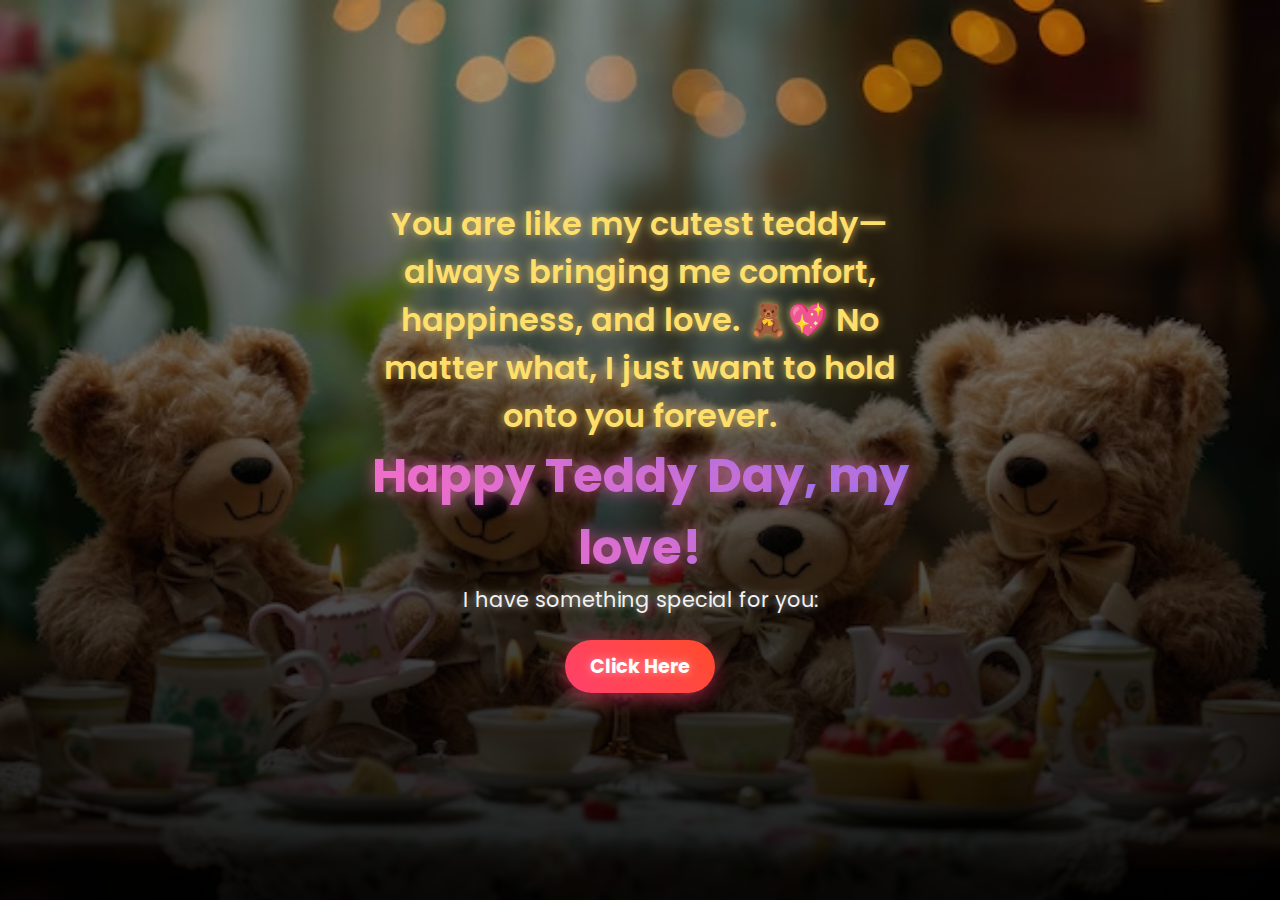
<file: index.html>
<!DOCTYPE html>
<html lang="en">
<head>
    <meta charset="UTF-8">
    <meta name="viewport" content="width=device-width, initial-scale=1.0">
    <title>Happy Teddy Day By SHOBHIT DEV</title>
    <link rel="stylesheet" href="style.css">
    <link href="https://fonts.googleapis.com/css2?family=Poppins:wght@300;400;600&display=swap" rel="stylesheet">
</head>
<body>
    <div class="overlay"></div>
    <div class="text">
        <h2>You are like my cutest teddy—always bringing me comfort, happiness, and love. 🧸💖 No matter what, I just want to hold onto you forever. </h2>
        <h1>Happy Teddy Day, my love! </h1>
        <p>I have something special for you:</p><br>
        <a href="new.html" class="btn">Click Here</a>
    </div>
</body>
</html>
</file>
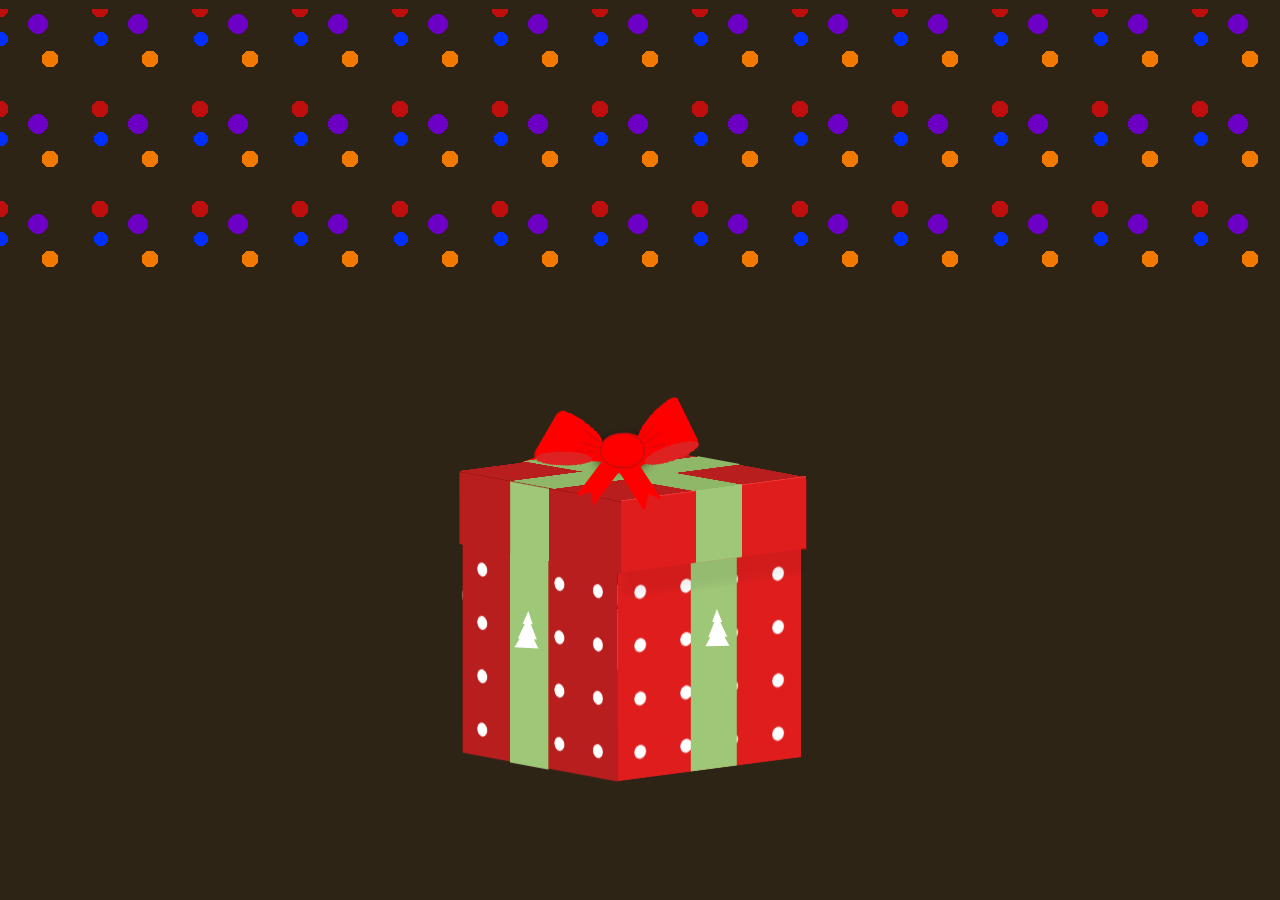
<file: new.html>
<!DOCTYPE html>
<html lang="en">
<head>
  <meta charset="UTF-8">
  <meta name="viewport" content="width=device-width, initial-scale=1.0">
  <title>Happy Teddy Day</title>
  <link rel="stylesheet" href="new.css">
</head>
<body>
  <body>
    <div class="light-one"></div>
    <div class="light-two"></div>
    <div class="present">
      <div class="ribbon">
        <div class="ribbon-line-left"></div>
        <div class="ribbon-line-right"></div>
        <div class="ribbon-part-left"></div>
        <div class="ribbon-part-right"></div>
        <div class="ribbon-cut-out"></div>
      </div>
  
      <div class="teddy-santa-hat">
        <div class="teddy-santa-hat-part"></div>
      </div>
      <div class="teddy-bear">
        <div class="bear-left-ear"></div>
        <div class="bear-right-ear"></div>
        <div class="bear-left-eye"></div>
        <div class="bear-right-eye"></div>
        <div class="bear-nose"></div>
        <div class="bear-mouth"></div>
      </div>
  
      <div class="box-lid">
        <div class="box-top-lid"></div>
        <div class="box-left-lid"></div>
        <div class="box-front-lid"></div>
        <div class="box-right-lid"></div>
        <div class="box-back-lid"></div>
      </div>
  
      <div class="box">
        <div class="box-left"></div>
        <div class="box-front"></div>
      </div>
      <div class="back-box-cover">
        <div class="box-right"></div>
        <div class="box-back"></div>
      </div>
      <div class="tree-left"></div>
      <div class="tree-right"></div>
    </div>
  </body>
</body>
</html>
</file>
<file: style.css>
* {
  margin: 0;
  padding: 0;
  box-sizing: border-box;
}

body {
  background: url('background.jpg') no-repeat center center/cover;
  height: 100vh;
  display: flex;
  align-items: center;
  justify-content: center;
  text-align: center;
  font-family: 'Poppins', sans-serif;
  position: relative;
  overflow: hidden;
}

/* Gradient Overlay */
.overlay {
  position: absolute;
  width: 100%;
  height: 100%;
  background: linear-gradient(to bottom, rgba(0, 0, 0, 0.3), rgba(0, 0, 0, 0.9));
}

/* Text Styling */
.text {
  position: relative;
  color: #ffffff;
  padding: 20px;
  z-index: 2;
  max-width: 600px;
  text-shadow: 0 0 10px rgba(255, 255, 255, 0.5);
}

/* Heading Styles */
.text h1 {
  font-size: 3rem;
  font-weight: 700;
  background: linear-gradient(45deg, #ff6ec4, #7873f5);
  -webkit-background-clip: text;
  -webkit-text-fill-color: transparent;
  text-shadow: 0px 0px 15px rgba(255, 110, 196, 0.7);
  transition: 0.3s ease-in-out;
}

.text h1:hover {
  text-shadow: 0px 0px 25px rgba(255, 110, 196, 1);
  transform: scale(1.05);
}

/* Subtitle */
.text h2 {
  font-size: 2rem;
  font-weight: 600;
  color: #ffdf6c;
  text-shadow: 0px 0px 10px rgba(255, 223, 108, 0.8);
  transition: 0.3s ease-in-out;
}

.text h2:hover {
  text-shadow: 0px 0px 20px rgba(255, 223, 108, 1);
}

/* Paragraph Styling */
.text p {
  font-size: 1.3rem;
  color: #f2f2f2;
  text-shadow: 0px 0px 8px rgba(242, 242, 242, 0.8);
}

/* Button Styling */
.btn {
  text-decoration: none;
  background: linear-gradient(45deg, #ff416c, #ff4b2b);
  color: white;
  padding: 12px 25px;
  border-radius: 30px;
  font-weight: bold;
  font-size: 1.2rem;
  display: inline-block;
  transition: all 0.4s ease-in-out;
  box-shadow: 0px 5px 20px rgba(255, 65, 108, 0.6);
  position: relative;
  overflow: hidden;
}

/* Button Hover Effect */
.btn:hover {
  background: linear-gradient(45deg, #ff4b2b, #ff6ec4);
  transform: scale(1.1);
  box-shadow: 0px 8px 25px rgba(255, 65, 108, 0.9);
}

/* Button Glow Effect */
.btn::before {
  content: "";
  position: absolute;
  top: -5px;
  left: -5px;
  width: 100%;
  height: 100%;
  border-radius: 30px;
  background: rgba(255, 255, 255, 0.3);
  opacity: 0;
  transition: all 0.4s ease-in-out;
}

.btn:hover::before {
  opacity: 1;
  transform: scale(1.2);
}
</file>
<file: new.css>
body {
   background-color: #2d2416;
   align-items: center;
   display: flex;
   margin: 0;
   padding: 0;
   height: 100%;
   animation: background-change 7s ease-in-out alternate infinite;
 }
 
 @keyframes background-change {
   0% {
     background-color: #de8e0c;
   }
   50% {
     background-color: #f70303;
   }
   100% {
     background-color: #ff00d4;
   }
 }
 
 .light-one,
 .light-two {
   height: 31%;
   position: absolute;
   top: 9px;
   width: 100%;
   background-image: radial-gradient(circle, #f17900 12%, transparent 0%), radial-gradient(circle, #be0e0e 12%, transparent 1%);
   background-size: 100px 100px;
   background-position: 0 0, 50px 50px;
   animation: blinking 2s linear infinite;
 }
 
 .light-two {
   background-image: radial-gradient(circle, #002fff 10%, transparent 0%), radial-gradient(circle, #6c00c5 14%, transparent 0%);
   background-size: 100px 100px;
   background-position: -49px -20px, 88px -35px;
   animation: blinking 2s linear 1s infinite;
 }
 
 @keyframes blinking {
   50% {
     opacity: 0.2;
     background-size: 100.1px 100px;
   }
 }
 
 .present {
   position: absolute;
   left: 40%;
   bottom: 35%;
   animation: moving-present 1s ease-in-out 1s 3;
 }
 
 @keyframes moving-present {
   0% {
     transform: scaley(1);
   }
   20% {
     transform: translateY(90px);
   }
   40% {
     transform: scalex(1.05);
   }
   100% {
     transform: scaley(1.1);
   }
 }
 
 .ribbon {
   width: 40px;
   height: 40px;
   background: red;
   border-radius: 100px / 50px;
   position: absolute;
   box-shadow: -10px 0px 13px -7px #000000, 10px 0px 13px -7px #000000, 5px 5px 15px 5px rgba(0, 0, 0, 0);
   transform: rotate(-6deg);
   top: -152px;
   left: 91px;
   z-index: 2;
   transform-style: preserve-3d;
   animation:  moving-ribbon 2.4s ease-in 3s both;
 }
 
 @keyframes moving-ribbon {
   35% {
      top: -316px;
      left: 136px;
      transform: rotateX(0deg) rotateY(0deg) rotateZ(23deg);
    }

   88% {
     top: -189px;
     left: 259px;
     transform: rotateX(63deg) rotateY(67deg) rotateZ(4deg);
     
   }
   100% {
     visibility: hidden;
     top: -152px;
     left: 291px;
     transform: rotateX(63deg) rotateY(72deg) rotateZ(20deg);
   }
 } 

 .ribbon::after {
   content: "";
   position: absolute;
   width: 20px;
   height: 64px;
   top: 8px;
   left: -11px;
   background: red;
   transform: rotate(43deg);
 }
 
 .ribbon::before {
   content: "";
   position: absolute;
   width: 21px;
   height: 73px;
   top: 5px;
   left: 17px;
   background: red;
   transform: rotate(-27deg);
 }
 
 .ribbon-part-left {
   width: 0;
   height: 0;
   position: absolute;
   border-top: 45px solid transparent;
   border-right: 87px solid red;
   border-bottom: 14px solid transparent;
   border-radius: 9px;
   right: 16px;
   bottom: -7px;
   transform: rotate(216deg);
 }
 
 .ribbon-part-left::before {
   content: '';
   position: absolute;
   width: 50px;
   height: 148px;
   background: radial-gradient(ellipse at 49% 71%, #de2121 19%, transparent 2%);
   transform: rotate(-119deg);
   top: -88px;
   right: -56px;
 }
 
 .ribbon-part-left::after {
   content: '';
   position: absolute;
   width: 41px;
   height: 177px;
   transform: rotate(97deg);
   background: radial-gradient(ellipse at 76% 75%, #ff0000 13%, transparent 1%);
   left: 83px;
   top: -86px;
 }
 
 .ribbon-part-right {
   width: 0;
   height: 0;
   position: absolute;
   border-top: 45px solid transparent;
   border-right: 87px solid red;
   border-bottom: 14px solid transparent;
   border-radius: 9px;
   transform: rotate(-20deg);
   top: -20px;
   right: -51px;
 }
 
 .ribbon-part-right::before {
   content: '';
   position: absolute;
   width: 56px;
   height: 148px;
   background: radial-gradient(ellipse at 49% 71%, #de2121 19%, transparent 2%);
   transform: rotate(-83deg);
   top: -72px;
   right: -55px;
 }
 
 .ribbon-part-right::after {
   content: '';
   position: absolute;
   width: 56px;
   height: 146px;
   background: radial-gradient(ellipse at 49% 71%, #ff0000 19%, transparent 2%);
   transform: rotate(-111deg);
   top: -93px;
   right: -60px;
 }
 
 .ribbon-line-left {
   position: absolute;
   margin-top: 8px;
   width: 19px;
   height: 1px;
   left: -22px;
   z-index: 1;
   transform: rotate(22deg);
   background-color: #ca0c0c;
 }
 
 .ribbon-line-left::before {
   content: '';
   position: absolute;
   top: -9px;
   left: 0;
   width: 20px;
   height: 1px;
   transform: rotate(20deg);
   background-color: #ca0c0c;
 }
 
 .ribbon-line-left::after {
   content: '';
   position: absolute;
   top: 7px;
   left: 0;
   width: 19px;
   height: 1px;
   transform: rotate(167deg);
   background-color: #ca0c0c;
 }
 
 .ribbon-line-right {
   position: absolute;
   margin-top: 8px;
   width: 19px;
   height: 1px;
   left: 41px;
   z-index: 1;
   transform: rotate(152deg);
   background-color: #ca0c0c;
 }
 
 .ribbon-line-right::before {
   content: '';
   position: absolute;
   top: -9px;
   left: 0;
   width: 20px;
   height: 1px;
   transform: rotate(20deg);
   background-color: #ca0c0c;
 }
 
 .ribbon-line-right::after {
   content: '';
   position: absolute;
   top: 7px;
   left: 0;
   width: 19px;
   height: 1px;
   transform: rotate(167deg);
   background-color: #ca0c0c;
 }
 
 .ribbon-cut-out {
   position: absolute;
   width: 0;
   height: 0;
   top: 54px;
   left: -29px;
   border-left: 10px solid transparent;
   border-right: 10px solid transparent;
   border-bottom: 12px solid #b91e1e;
   transform: rotate(41deg);
   z-index: 1;
 }
 
 .ribbon-cut-out::before {
   content: '';
   position: absolute;
   width: 0;
   height: 0;
   top: -34px;
   left: 43px;
   border-left: 10px solid transparent;
   border-right: 10px solid transparent;
   border-bottom: 12px solid #e01d1d;
   transform: rotate(-60deg);
   z-index: 1;
 }
 
 .ribbon-cut-out::after {
   content: '';
   width: 43px;
   height: 33px;
   border-radius: 99px / 84px;
   position: absolute;
   top: -69px;
   left: -21px;
   z-index: 1;
   transform: rotate(-33deg);
   border: 1px solid;
   color: #ab1313;
 }

 .box,
 .box-lid,
 .back-box-cover {
   height: 240px;
   top: 50px;
   position: absolute;
   transform-style: preserve-3d;
   transform: rotateX(261deg) rotateY(0deg) rotateZ(-140deg);
   width: 240px;
   bottom: 100px;
 }

 .back-box-cover {
   z-index: -1;
 }
 
 .box-lid {
   top: -160px;
   left: 0px;
   z-index: 1;
   animation: moving-lid 4s ease-in 3s forwards;
 }
 
 @keyframes moving-lid {
   20% {
     top: -336px;
     left: 0px;
     transform: rotateX(262deg) rotateY(-21deg) rotateZ(-138deg);
   }
   100% {
     top: -29px;
     left: 352px;
     transform: rotateX(263deg) rotateY(-181deg) rotateZ(-139deg);
   }
 }
 
 .box-top-lid {
   height: 105%;
   left: 0px;
   position: absolute;
   top: -6px;
   width: 101%;
   background: #b91e1e;
   transform: translateZ(-72px);
 }
 
 .box-top-lid::before {
   position: absolute;
   content: '';
   height: 26%;
   left: -3px;
   top: 83px;
   width: 101%;
   background: #8eb767;
 }
 
 .box-top-lid::after {
   position: absolute;
   content: '';
   height: 25%;
   left: -14px;
   top: 91px;
   width: 107%;
   transform: rotate(92deg);
   background: #8eb767;
 }
 
 .box-front,
 .box-front-lid {
   height: 100%;
   left: 0;
   position: absolute;
   top: 0;
   width: 100%;
   background: #e01d1d;   
   transform: rotateX(90deg) scaleY(0.9);
   transform-origin: bottom;
   background-image: radial-gradient(#ffffff 17%, transparent 19%);
   background-size: 60px 60px;
 }
 
 .box-front-lid {
   transform: rotateX(90deg) scaleY(0.3);
   box-shadow: 0px 82px 12px #0000000f;
   width: 101%;
   height: 101%;
   top: 4px;
   border-top: solid 2px #ff4a4a;
   background: #e01d1d;
 }
 
 .box-back,
 .box-back-lid {
   height: 100%;
   left: 0;
   position: absolute;
   top: -241px;
   width: 100%;
   background: #901010;
   transform: rotateX(90deg) scaleY(0.9);
   transform-origin: bottom;
 }
 
 .box-back-lid {
   transform: rotateX(90deg) scaleY(0.3);
 }
 
 .box-front::after,
 .box-front-lid::after {
   content: '';
   height: 101%;
   position: absolute;
   top: -2px;
   left: 84px;
   background: #9ec778;
   width: 60px;
 }
 
 .box-left,
 .box-left-lid {
   height: 100%;
   left: 0;
   position: absolute;
   top: 0;
   background: #b91e1e;
   transform: translateZ(-216px) rotateY(90deg) scaleX(0.9);
   transform-origin: right;
   width: 240px;
   background-image: radial-gradient(#ffffff 17%, transparent 19%);
   background-size: 60px 60px;
 }
 
 .box-left-lid {
   transform: translateZ(-72px) rotateY(90deg) scaleX(0.3);
   width: 246px;
   height: 105%;
   top: -3px;
   left: -4px;
   box-shadow: -74px -5px 12px #0000000f;
   background: #b91e1e;
 }
 
 .box-left::after,
 .box-left-lid::after {
   content: '';
   height: 100%;
   position: absolute;
   top: -17px;
   left: 89px;
   background: #9ec778;
   width: 60px;
   transform: rotate(90deg);
 }
 
 .box-right,
 .box-right-lid {
   height: 100%;
   left: -236px;
   position: absolute;
   top: 0;
   background: #901010;
   transform: translateZ(-216px) rotateY(90deg) scaleX(0.9);
   transform-origin: right;
   width: 240px;
 }
 
 .box-right-lid {
   transform: translateZ(-70px) rotateY(90deg) scaleX(0.3);
   top: -1px;
   left: -239px;
   height: 249px;
   border-top: solid 2px #750707;
 }

 .teddy-bear {
   background: #cc8b4e;
   position: absolute;
   top: -104px;
   left: 5px;
   height: 173px;
   width: 201px;
   border-radius: 50% 50% 50% 50% / 60% 60% 40% 40%;
   animation: moving-teddy-bear 2s ease-in-out 3s forwards;
   z-index: 0;
 }
 
 @keyframes moving-teddy-bear {
   100% {
     top: -198px;
   }
 }
 
 .teddy-bear::before {
   content: '';
   background: #cc8b4e;
   position: absolute;
   top: 77px;
   left: 24px;
   height: 93px;
   width: 154px;
   border-radius: 50% / 50%;
 }
 
 .teddy-bear::after {
   content: '';
   background: #cc8b4e;
   position: absolute;
   top: 139px;
   left: 24px;
   height: 50px;
   width: 150px;
   border-radius: 90px 90px 0 0;
   z-index: -1;
 }
 
 .bear-left-ear,
 .bear-right-ear {
   position: absolute;
   width: 65px;
   height: 60px;
   top: -13px;
   left: -6px;
   background: #cc8b4e;
   z-index: -1;
   border-radius: 50px / 47px;
 }
 
 .bear-left-ear::before,
 .bear-right-ear::before {
   content: '';
   position: absolute;
   width: 45px;
   height: 40px;
   top: 11px;
   left: 10px;
   background: #ffc793;
   z-index: -1;
   border-radius: 50px / 47px;
 }
 
  .bear-right-ear::after {
   content: '';
   background: #cc8b4e;
   position: absolute;
   top: 12px;
   left: -140px;
   height: 173px;
   width: 201px;
   border-radius: 50% 50% 50% 50% / 60% 60% 40% 40%;
 } 
 
 .bear-right-ear {
   left: 140px;
 }
 
 .bear-left-eye {
   position: absolute;
   left: 53px;
   top: 45px;
   width: 20px;
   height: 20px;
   background-color: black;
   border-radius: 50%;
   border: solid 2px #000000;
 }
 
 .bear-left-eye::after {
   content: '';
   position: absolute;
   right: 6px;
   top: 4px;
   width: 4px;
   height: 4px;
   border-radius: 50%;
   background-color: #ffffff;
   border: solid 1px #ffffff;
   animation: moving-teddy-eyes 2s ease 4.8s alternate;
 }
 
 .bear-right-eye {
   position: absolute;
   left: 124px;
   top: 45px;
   width: 20px;
   height: 20px;
   background-color: black;
   border-radius: 50%;
   border: solid 2px #000000;
 }
 
 .bear-right-eye::after {
   content: '';
   position: absolute;
   right: 6px;
   top: 4px;
   width: 4px;
   height: 4px;
   border-radius: 50%;
   background-color: #ffffff;
   border: solid 1px #ffffff;
   animation: moving-teddy-eyes 2s ease-in-out 4.8s alternate;
 }
 
 @keyframes moving-teddy-eyes {
   100% {
     width: 4.5px;
     height: 4.5px;
   }
 }
 
 .bear-nose,
 .bear-nose:before,
 .bear-nose:after {
   position: absolute;
   width: 0;
   height: 0;
   right: 78px;
   top: 88px;
   border-left: 15px solid transparent;
   border-right: 15px solid transparent;
   border-top: 20px solid black;
   border-radius: 50%;
 }
 
 .bear-nose:before {
   content: '';
   right: -15px;
   top: -21px;
   transform: rotate(125deg);
 }
 
 .bear-nose:after {
   content: '';
   right: -14px;
   top: -22.5px;
   transform: rotate(-125deg);
 }
 
 .bear-mouth {
   position: absolute;
   top: 102px;
   left: 106px;
   width: 20px;
   height: 20px;
   border: 3px solid black;
   border-radius: 92px;
   border-bottom-color: transparent;
   border-left-color: transparent;
   transform: rotate(130deg);
 }
 
 .bear-mouth::before {
   content: '';
   position: absolute;
   top: 14px;
   left: 12px;
   width: 20px;
   height: 20px;
   border: 3px solid black;
   border-radius: 92px;
   border-bottom-color: transparent;
   border-left-color: transparent;
   animation: moving-teddy-mouth 2s ease-in-out 5s alternate;
 }
 
 @keyframes moving-teddy-mouth {
   100% {
     height: 21px;
   }
 }
 
 .bear-mouth::after {
   content: '';
   position: absolute;
   top: 12px;
   left: 11px;
   width: 3px;
   height: 20px;
   transform: rotate(50deg);
   background-color: black;
 }
 
 .tree-left,
 .tree-right {
   position: absolute;
   width: 0;
   height: 0;
   left: 11px;
   top: 26px;
   border-left: 5px solid transparent;
   border-right: 5px solid transparent;
   border-bottom: 13px solid #ffffff;
   transform: rotate(3deg);
 }
 
 .tree-right {
   left: 200px;
   top: 24px;
   transform: rotate(-1deg);
 }
 
 .tree-left::before,
 .tree-right::before {
   content: '';
   position: absolute;
   width: 0;
   height: 0;
   left: -9px;
   top: 6px;
   border-left: 9px solid transparent;
   border-right: 10px solid transparent;
   border-bottom: 22px solid #ffffff;
 }
 
 .tree-left::after,
 .tree-right::after {
   content: '';
   position: absolute;
   width: 0;
   height: 0;
   left: -12px;
   top: 15px;
   border-left: 12px solid transparent;
   border-right: 12px solid transparent;
   border-bottom: 22px solid #ffffff;
 }
 
 .teddy-santa-hat {
   position: absolute;
   top: -97px;
   left: -25px;
   width: 153px;
   height: 60px;
   background: white;
   border-radius: 118px / 80px;
   transform: rotate(-21deg);
   z-index: -1;
   animation: moving-teddy-hat 2s ease-in-out 3s forwards;
 }
 
 @keyframes moving-teddy-hat {
   21% {
     z-index: 1;
   }
   100% {
     z-index: 1;
     top: -205px;
   }
 }
 
 .teddy-santa-hat::before {
   content: '';
   background: #ff0000;
   position: absolute;
   top: -37px;
   left: 16px;
   height: 67px;
   width: 122px;
   border-radius: 112px 260px 0 0;
   z-index: -1;
 }
 
 .teddy-santa-hat::after {
   content: '';
   position: absolute;
   top: 5px;
   left: -58px;
   width: 0;
   height: 0;
   border-left: 125px solid transparent;
   border-right: 44px solid transparent;
   border-top: 67px solid #ff0000;
   border-radius: 74px;
   z-index: -2;
   transform: rotate(-56deg);
 }
 
 .teddy-santa-hat-part {
   position: absolute;
   top: 53px;
   left: -47px;
   width: 38px;
   height: 40px;
   background: white;
   border-radius: 50%;
 }
</file>
